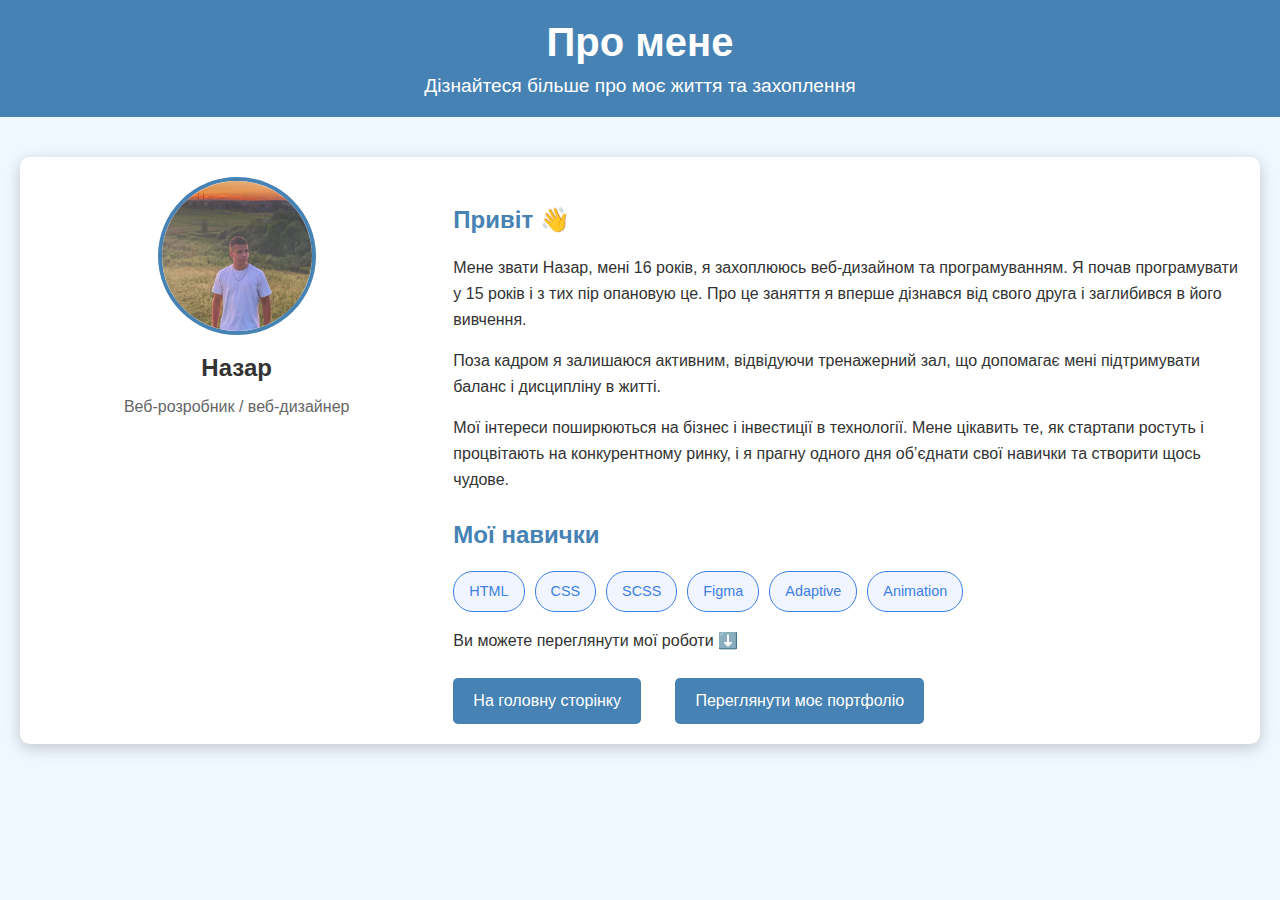
<file: about.html>
<!DOCTYPE html>
<html lang="en">
<head>
    <meta charset="UTF-8">
    <meta name="viewport" content="width=device-width, initial-scale=1.0">
    <title>About Me</title>
    <link rel="stylesheet" href="./about.css">
</head>
<body>
    <div class="headerContainer">
    </div>
    <header>
        <h1>Про мене</h1>
        <p>Дізнайтеся більше про моє життя та захоплення</p>
    </header>
    <div class="main">
        <div class="profile">
            <img src="./img/photo_2025-01-02_20-22-46.jpg" alt="Nazar">
            <h2>Назар</h2>
            <p>Веб-розробник / веб-дизайнер</p>
        </div>
        <div class="content">
            <h3>Привіт 👋</h3>
            <p>
                Мене звати Назар, мені 16 років, я захоплююсь веб-дизайном та програмуванням. Я почав програмувати у 15 років і з тих пір опановую це. Про це заняття я вперше дізнався від свого друга і заглибився в його вивчення.
            </p>
            <p>
                Поза кадром я залишаюся активним, відвідуючи тренажерний зал, що допомагає мені підтримувати баланс і дисципліну в житті.
            </p>
            <p>
                Мої інтереси поширюються на бізнес і інвестиції в технології. Мене цікавить те, як стартапи ростуть і процвітають на конкурентному ринку, і я прагну одного дня об’єднати свої навички та створити щось чудове.
            </p>
            <div class="skills">
                <h3>Мої навички</h3>
                <ul>
                    <li>HTML</li>
                    <li>CSS</li>
                    <li>SCSS</li>
                    <li>Figma</li>
                    <li>Adaptive</li>
                    <li>Animation</li>
                </ul>
            </div>
            <p class="can">
                Ви можете переглянути мої роботи ⬇️
            </p>
            <a href="./index.html" target="_blank">На головну сторінку</a>
            <a id="btn2" href="./portfolio.html" target="_blank">Переглянути моє портфоліо</a>
        </div>
    </div>
    <!-- <footer>
        <p>&copy; 2025 Nazar. All Rights Reserved.</p>
    </footer> -->
</body>
</html>
</file>
<file: about.css>
body {
    font-family: 'Arial', sans-serif;
    margin: 0;
    padding: 0;
    background-color: #f0f8ff;
    color: #333;
}
header {
    background-color: #4682b4;
    color: white;
    padding: 20px 10px;
    text-align: center;
}
header h1 {
    margin: 0;
    font-size: 2.5rem;
}
header p {
    margin: 10px 0 0;
    font-size: 1.2rem;
}
.main {
    display: grid;
    grid-template-columns: 1fr 2fr;
    gap: 20px;
    max-width: 1200px;
    margin: 40px auto;
    padding: 20px;
    background-color: #ffffff;
    box-shadow: 0px 4px 15px rgba(0, 0, 0, 0.2);
    border-radius: 10px;
}
.profile {
    text-align: center;
}
.profile img {
    width: 150px;
    height: 150px;
    border-radius: 50%;
    object-fit: cover;
    border: 4px solid #4682b4;
}
.profile h2 {
    margin: 15px 0 5px;
    font-size: 1.5rem;
    color: #333;
}
.profile p {
    font-size: 1rem;
    color: #666;
}
.content {
    font-size: 1rem;
    line-height: 1.6;
}
.content h3 {
    font-size: 1.5rem;
    margin-bottom: 10px;
    color: #4682b4;
}
.content p {
    margin-bottom: 15px;
}
.content a {
    display: inline-block;
    margin-top: 10px;
    padding: 10px 20px;
    background-color: #4682b4;
    color: white;
    text-decoration: none;
    border-radius: 5px;
    transition: background-color 0.3s;
}

#btn2 {
    margin-left: 30px;
}

.content a:hover {
    background-color: #365f7a;
}

/* footer {
    text-align: center;
    padding: 10px;
    background-color: #4682b4;
    color: white;
    margin-top: 20px;
} */
/* body footer{
    margin-top: 300px;
} */
.skills ul {
    list-style: none;
    padding: 0;
    display: flex;
    flex-wrap: wrap;
    gap: 10px;
}

.skills li {
    background: #f1f5ff;
    padding: 8px 15px;
    border-radius: 20px;
    font-size: 0.9rem;
    color: #3d80e4;
    border: 1px solid #3d80e4;
}
</file>
